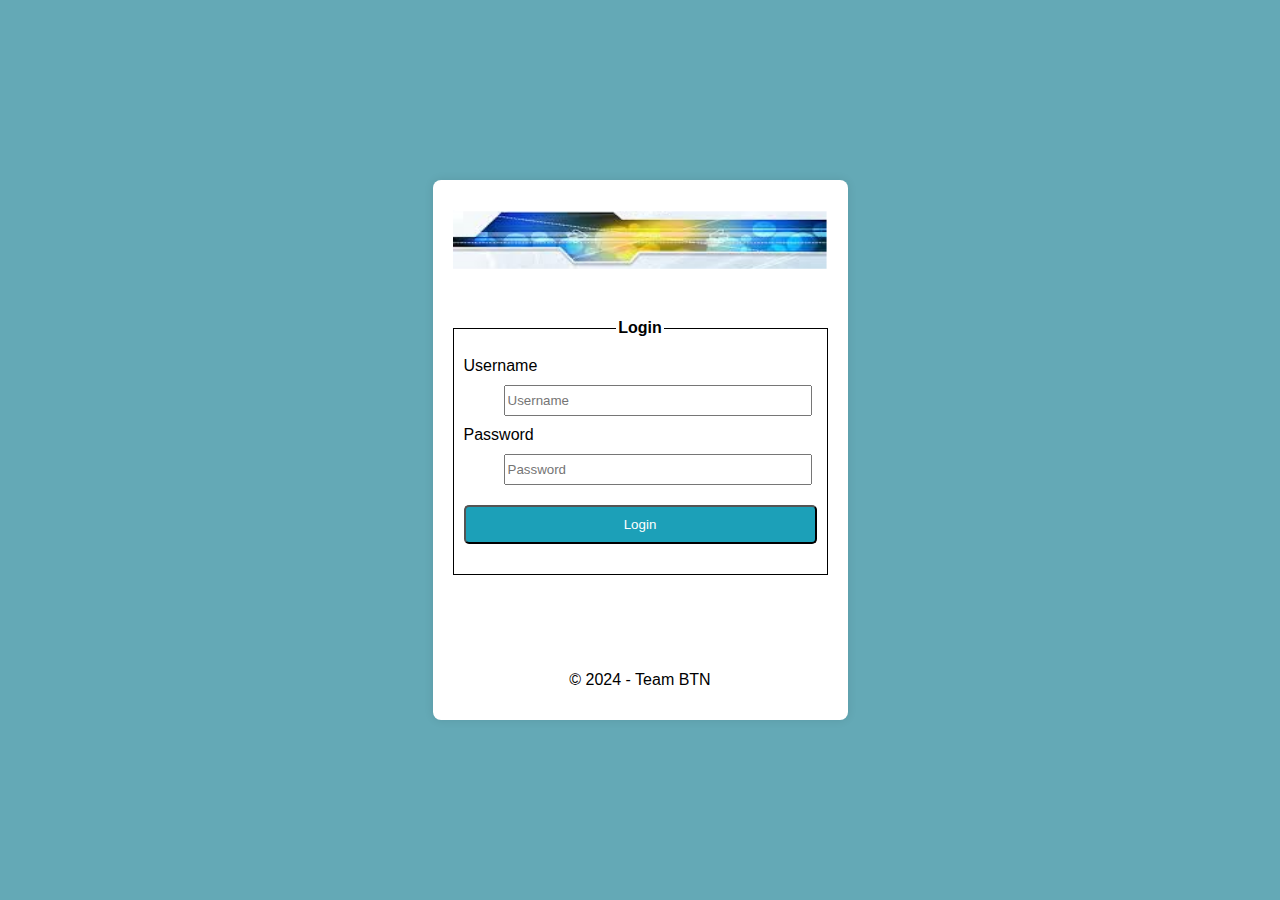
<file: index.html>
<!DOCTYPE html>
<html>
    <head lang="en">
        <meta charset="UTF-8">
        <meta name="viewport" content="width=device-width, initial-scale=1.0">
        <meta http-equiv="X-UA-Compatible" content="ie=edge">
        <link rel="stylesheet" type="text/css" href="styles/style.css">
        <title>HTML Form Login</title>
    </head>

    <body>

        <form  action="home.html">    
            <header>
                <img src="./images/cabecera.png" alt="Grupo de Desarrollo">                
            </header>        
            <fieldset>
                <legend>
                    Login
                </legend>
                <label id="label1">Username</label>
                <input type="text" name="name" placeholder="Username"/>
                <label id="label2">Password</label>
                <input type="password" name="pasword" placeholder="Password"/>
                
                <input type="submit" value="Login"/>
               
            </fieldset>
            <footer>
                <div><p>© 2024 - Team BTN</p></div>                 
            </footer>
        </form>

    </body>
</html>
</file>
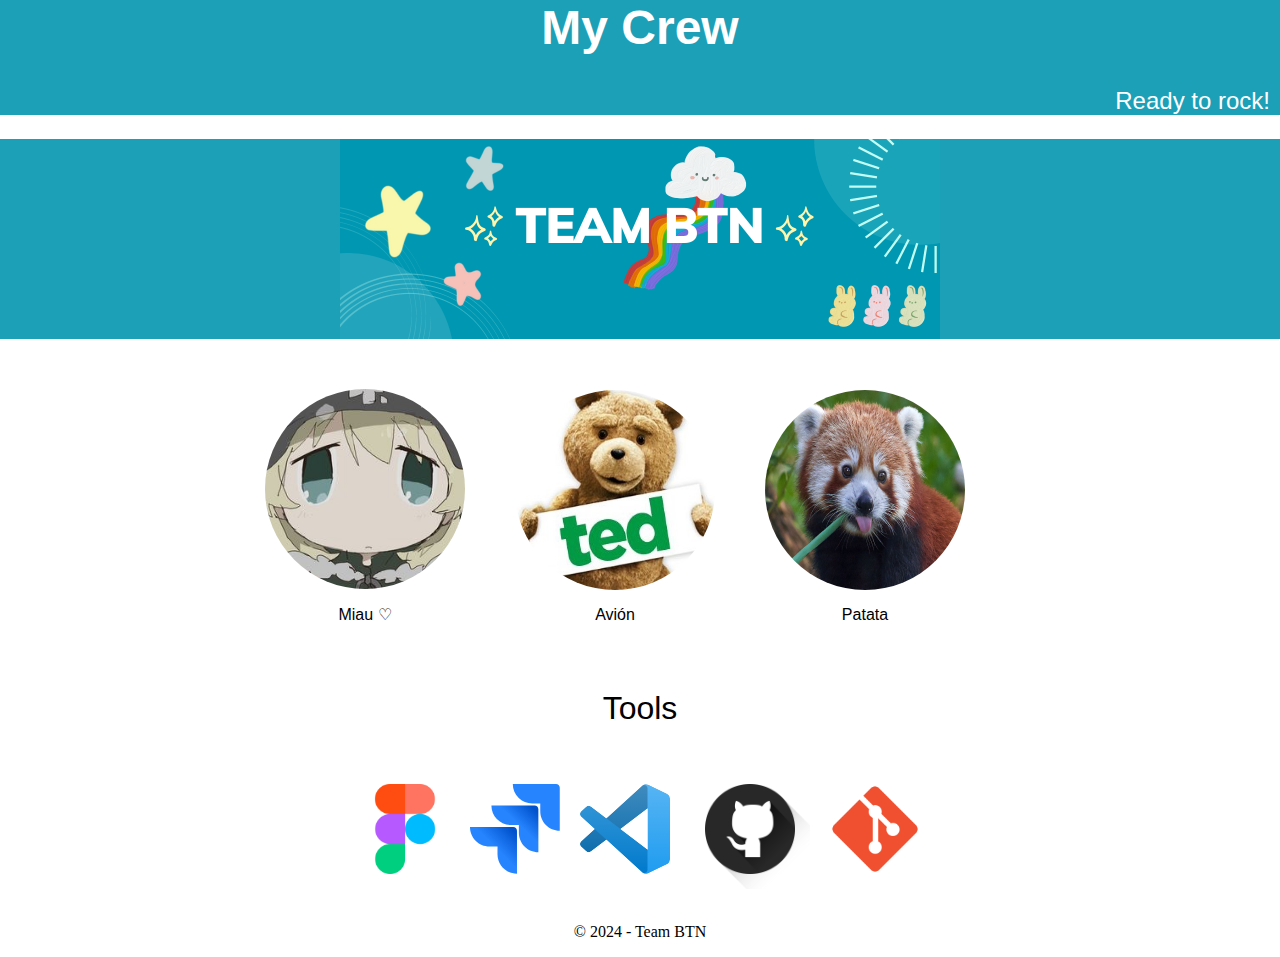
<file: home.html>
<!DOCTYPE html>
<html lang="en">
<head>
    <meta charset="UTF-8">
    <meta name="viewport" content="width=device-width, initial-scale=1.0">
    <link rel="stylesheet" href="./home-styles.css" />
    <title>Home</title>
</head>
<body>
    <form>
        <header>
            <h1>My Crew</h1>
            <p id="slogan">Ready to rock!</p>
        </header>
        <main>
            <div class="banner">
                <img src="./media-home/banner TEAM BTN.png">
            </div>
                
            <div class="avatars">
                <div class="groupAvatar1">
                <div class="avatar1">
                    <img id="avatar-bego"
                    alt="avatar bego"
                    src="./media-home/avatar-bego.jpg">
                    <div class="overlay1">
                        <div class="name1">Bego</div>
                    </div>
                </div>
                    <p id="desc1">Miau &#9825</p>
                </div>

                <div class="groupAvatar2">
                    <div class="avatar2">
                        <img id="avatar-ted"
                        alt="avatar ted"
                        src="./media-home/avatar-ted.jpg">
                        <div class="overlay2">
                            <div class="name2">Ted</div>
                        </div>
                    </div>
                        <p id="desc2">Avión</p>
                </div>

                <div class="groupAvatar3">
                    <div class="avatar3">
                        <img id="avatar-nacho"
                        alt="avatar nacho"
                        src="./media-home/Panda-rojo-Selwo-Aventura-12.jpg">
                        <div class="overlay3">
                            <div class="name3">Nacho</div>
                        </div>
                    </div>
                        <p id="desc3">Patata</p>
                </div>
            </div>
            <div class="tools">
                <p>Tools</p>
                <div class="toolsContainer">
                    <div class="tool">
                        <img id="figma" src="./media-home/figma.png">
                    </div>
                    <div class="tool">
                        <img id="jira" src="./media-home/jira.svg">
                    </div>
                    <div class="tool">
                        <img id="vscode" src="./media-home/visual-studio-code-icon.svg">
                    </div>
                    <div class="tool">
                        <img id="gitHub" src="./media-home/github.png">
                    </div>
                    <div class="tool">
                        <img id="git" src="./media-home/git.png">
                    </div>
                </div>
            </div>
        </main>
        <footer>
            <p> &#169 2024 - Team BTN</p>
        </footer>
    </form>
</body>
</html>
</file>
<file: styles/style.css>
body {
  display: flex;
  justify-content: center;
  align-items: center;
  height: 100vh;
  margin: 0;
  background-color: rgb(100, 169, 182);
}

form {
  width: 375px;
  height: 500px;
  background-color: #fff;
  padding: 20px;
  border-radius: 8px;
  box-shadow: 0 0 10px rgba(0, 0, 0, 0.1);
  font-family: Arial, Helvetica, sans-serif;
}

fieldset {
  border: 1px solid black;
  padding: 10px;
  margin: 0;
}

legend {
  font-weight: bold;
  margin-bottom: 10px;
  text-align: center;
}

label {
  display: block;
  margin-bottom: 5px;
}

input[type="text"] {
  margin-left: 40px;
  height: 25px;
  width: 300px;
  margin-bottom: 10px;
}

input[type="password"] {
  margin-left: 40px;
  height: 25px;
  width: 300px;
}

input[type="submit"] {
  padding: 10px 20px;
  border-radius: 5px;
  cursor: pointer;
  width: 100%;
  margin-top: 20px;
  margin-bottom: 20px;
  background-color: rgb(28, 160, 184);
  color: #ffffff;
  font-family: Arial, Helvetica, sans-serif;
}

img {
  width: 100%;
  height: 60px;
  margin-top: 10px;
  margin-bottom: 45px;
}

/* Style the footer */
footer {
  background-color: #ffffff;
  padding: 10px;
  text-align: center;
  color: rgb(0, 0, 0);
  margin-top: 70px;
  margin-bottom: 100px;
  font-family: Arial, Helvetica, sans-serif;
}

#label1,
#label2 {
  margin-bottom: 10px;
}
</file>
<file: home-styles.css>
header {
  background-color: rgb(28, 160, 184);
  font-family: Arial, Helvetica, sans-serif;
  text-align: center;
}
h1 {
  margin-top: 0px;
  color: rgb(255, 255, 255);
  font-size: 300%;
}

#slogan {
  text-align: right;
  margin-right: 10px;
  color: rgb(255, 255, 255);
  font-size: 150%;
}
body {
  margin: 0px;
}

.avatars {
  display: flex;
  align-items: center;
  justify-content: center;
  margin-top: 50px;
  margin-left: 0%;
}

.banner {
  display: flex;
  align-items: center;
  justify-content: center;
  background-color: rgb(28, 160, 184);
}

.toolsContainer {
  display: flex;
  align-items: center;
  justify-content: center;
}

.tool {
  margin: 10px;
  size: 100px;
}

.tools {
  margin-top: 50px;
  text-align: center;
  font-size: 200%;
  font-family: Arial, Helvetica, sans-serif;
}

#vscode,
#figma,

#jira,
#git{
  height: 90px;
}

#gitHub{
  height: 120px;
}

#avatar-bego,
#avatar-ted,
#avatar-nacho {
  display: block;
  height: 200px;
  border-radius: 50%;
  width: 200px;
}

.groupAvatar1,
.groupAvatar2,
.groupAvatar3{
  margin-right: 50px;
}

#desc1,
#desc2,
#desc3 {
  text-align: center;
  font-family: Arial, Helvetica, sans-serif;
}

.avatar1,
.avatar2,
.avatar3 {
  position: relative;
  width: 200px;
}

.avatar1:hover .overlay1,
.avatar2:hover .overlay2,
.avatar3:hover .overlay3 {
  opacity: 1;
  border-radius: 50%;
}

.overlay1,
.overlay2,
.overlay3 {
  position: absolute;
  top: 0;
  bottom: 0;
  left: 0;
  right: 0;
  height: inherit;
  width: inherit;
  opacity: 0;
  transition: 0.5s ease;
  border-radius: 50%;
}

.overlay1 {
  background-color: #eba9e5;
}

.overlay2 {
  background-color: #89c291;
}

.overlay3 {
  background-color: #95c9dd;
}

.name1,
.name2,
.name3 {
  color: white;
  font-family: Arial, Helvetica, sans-serif;
  font-size: 20px;
  position: absolute;
  top: 50%;
  left: 50%;
  -webkit-transform: translate(-50%, -50%);
  -ms-transform: translate(-50%, -50%);
  transform: translate(-50%, -50%);
  text-align: center;
}

footer {
  text-align: center;
}
</file>
